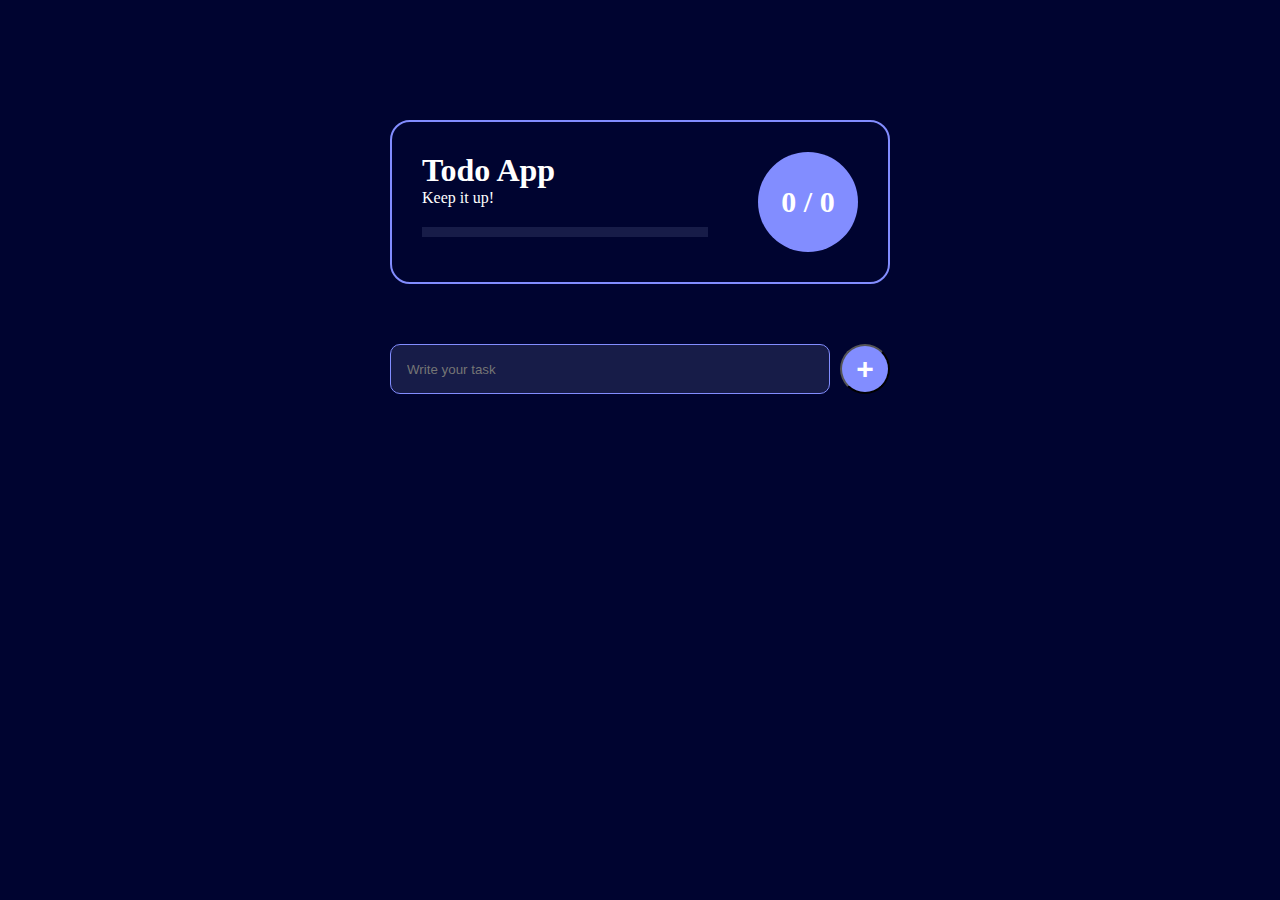
<file: TO DO LIST/index.html>
<!DOCTYPE html>
<html lang="en">
<head>
    <meta charset="UTF-8">
    <meta name="viewport" content="width=device-width, initial-scale=1.0">
    <title>TODO APP</title>
    <link rel="stylesheet" href="./style.css"/>
</head>
<body>
    <div class="container">
        <div class="stats-container">
            <div class="details">
                <h1>Todo App</h1>
                <p>Keep it up!</p>
                <div id="progressBar">
                    <div id="progress"></div>
                </div>
            </div>
            <div class="stats-numbers">
                <p id="numbers">0 / 0</p>
            </div>

         </div>
        <form action="">
            <input type="text" id="taskInput" placeholder="Write your task">
            <button id="newTask" type="submit" >+</button>
        </form>
        <ul id="task-list"></ul>
    </div>
    <script src="./app.js"></script>
</body>
</html>
</file>
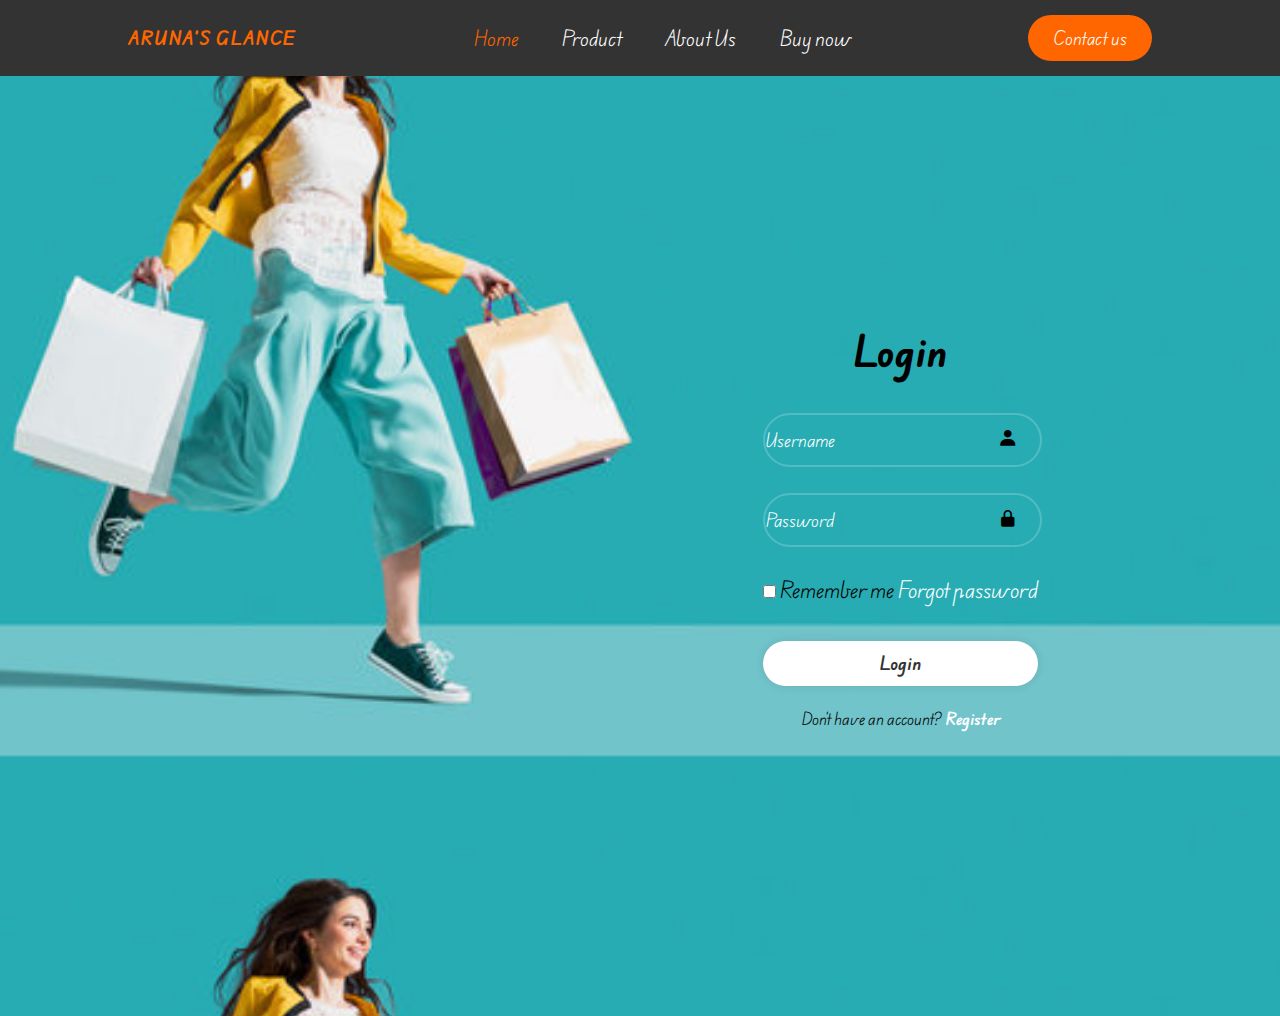
<file: landing page/land.html>
<!DOCTYPE html>
<html lang="en">
<head>
    <meta charset="UTF-8">
    <meta name="viewport" content="width=device-width, initial-scale=1.0">
    <title>LANDING PAGE</title>
    <link rel="stylesheet" href="assets/style.css"/>
    <link href='https://unpkg.com/boxicons@2.1.4/css/boxicons.min.css' rel='stylesheet'>
</head>
<body >
    
    <header>
        <a href="#" class="logo">Aruna's Glance</a>
        <nav>
            <ul class="navlinks">
                <li><a href="#"class="active">Home</a></li>
                <li><a href="#">Product</a></li>
                <li><a href="#" >About Us</a></li>
                <li><a href="#">Buy now</a></li>
            </ul>
        </nav>
        <a href="#" class="action">Contact us</a>
    </header>
    <div class="wrapper">
        <form action="">
            <h1>Login</h1>
            <div class="input-box">
                <input type="text" placeholder="Username" required>
                <i class='bx bxs-user'></i>
            </div>
            <div class="input-box">
                <input type="password" placeholder="Password" required>
                <i class='bx bxs-lock-alt' ></i>
            </div>
            <div class="remember-forgot">
                <label><input type="checkbox">Remember me</label>
                <a href="#">Forgot password</a>
            </div>
            <br>
            <button type="Submit" class="btn">Login</button>
            <div class="register-link">
                <p>Don't have an account?
                <a href="#">Register</a></p>
            </div>
        </form>
    </div>
</body>
</html>
</file>
<file: TO DO LIST/style.css>
*{
    margin: 0;
    padding: 0;
    box-sizing: border-box;
}

:root{
    --background:#000430;
    --secondaryBackground:#171c48;
    --text:#fff;
    --purple:#828dff;
    --teal:#24feee;
}
body{
    background-color: var(--background);
    color:var(--text);

}
.container{
    display: flex;
    flex-direction: column;
    align-items: center;
    justify-content: center;
    margin-top: 120px;
    margin: 120px auto 0 auto;
    max-width: 500px;
}
.stats-container{
    padding: 30px;
    border-radius: 20px;
    border: 2px solid var(--purple);
    display:flex;
    justify-content: space-between;
    gap: 50px;
    width: 100%;
}
.details{
    width: 100%;

}
#progressBar{
    width: 100%;
    height: 10px;
    background: var(--secondaryBackground);
    border-radius: 5 px;
    margin-top: 20px;
}
#progress{
    width:0%;
    height: 10px;
    background-color: var(--teal);
    border-radius:10px;
    transition: all 0.3s ease;
}
#numbers{
    width: 100px;
    height: 100px;
    background: var(--purple);
    display: flex;
    align-items: center;
    justify-content: center;
    border-radius: 50%;
    font-size: 30px;
    font-weight: bold;
}
form{
    margin-top: 60px;
    width: 100%;
    display: flex;
    gap:10px;
}
input{
    flex: 1;
    padding:16px;
    background: var(--secondaryBackground);
    border: 1px solid var(--purple);
    border-radius: 10px;
    outline: none;
    color: var(--text);
}
button{
    width:50px;
    height:50px;
    border-radius: 50%;
    display: flex;
    align-items: center;
    justify-content: center;
    background-color: var(--purple);
    color: var(--text);
    font-size: 30px;
    font-weight: bold;
    outline: none;
}
#task-list{
    display: flex;
    flex-direction: column;
    gap:10px;
    margin-top: 30px;
    width: 100%;
    list-style: none;
}
.taskItem{
    width: 100%;
    display: flex;
    background-color: var(--secondaryBackground);
    padding:10px;
    border-radius: 10px;
    justify-content: space-between;
    align-items: center;
}
.task{
    display: flex;
    align-items: center;
    gap:10px;
}
.task input{
    width:20px;
    height: 20px;;
}
.task.completed{
    text-decoration: line-through;
    color:var(--teal);
}
.taskItem img{
    width: 24px;
    height: 24px;
    margin:0 10px;
    cursor: pointer;
}
</file>
<file: landing page/assets/style.css>
@import url('https://fonts.googleapis.com/css2?family=Edu+AU+VIC+WA+NT+Hand:wght@400..700&display=swap');
* {
    margin: 0;
    padding: 0;
    font-family: "Edu AU VIC WA NT Hand", cursive;
}
:root {
    --bg-color: #f1f1f1;
    --text:#333;
    --white:#fff;
    --active:#ff6600;
    --active-dark:#bb4b00;
    --normal:#555;
}
a{
    text-decoration: none;
    color: var(--white);
}
body{
    background-color: var(--bg-color);
    background-image: url("shopping.png") ;
    height: 100vh;
    background-size: cover;
    background-position: center ;
    background-position-y: 20cm;
}
header{
    display: flex;
    justify-content: space-between;
    align-items: center;
    padding:15px 10%;
    background-color: var(--text);
}
.logo{
    cursor: pointer;
    font-size: 20 px;
    text-transform: uppercase;
    letter-spacing: 1px;
    color: var(--active);
    font-weight: bold;
}
.navlinks{
    list-style: none;

}
.navlinks li a{
    transition: 0.5s;
    font-size: 18px;
}
.navlinks li{
    display:inline-block;
    padding:0px 20px;
}
.navlinks li a.active{
    color: var(--active);
}
.navlinks li a:hover{
    color: var(--active);
}
.action{
    padding:9px 25px;
    background-color: var(--active);
    border-radius: 50px;
    transition: 0.5s;
}
.action:hover{
    background-color: var(--active-dark);
}
.wrapper{
    padding-bottom: 40px;
    font-size: larger;
    width:1800px;
    display: flex;
    justify-content:center;
    align-items: center;
    min-height: 100vh;
    
}
.wrapper h1{
    font-size: 36px;
    text-align:center
}
.wrapper .input-box{
    position: relative;
    width: 100%;
    height:50px;
    margin: 30px 0;
}
.input-box input{
    width: 100%;
    height: 100%;
    background: transparent;
    outline:none;
    border: none;
    border: 2px solid rgba(255,255,255, .2);
    border-radius:40px;
    font-size: 16px;
    color:#fff;
    
    
}
.input-box input::placeholder{
    color: #fff;

}
.input-box i{
    position: absolute;
    right:20px;
    top: 50%;
    transform: translateY(-50%);
    font-size: 20px;
}
.wrapper.remember-forgot {
    display:flex;
    justify-content: space-between;
    font-size: 14.5px;
    margin: -15px 0 15px;
}
.remember-forgot label input{
    accent-color: #fff;
    margin-right: 3px;
}
.remember-forgot a{
    color: #fff;
    text-decoration: none;
}
.remember-forgot a:hover{
    text-decoration: underline;
}
.wrapper .btn{
    width:100%;
    height:45px;
    background: #fff;
    border: none;
    outline: none;
    border-radius: 40px;
    box-shadow: 0 0 10px rgba(0,0,0, .1);
    cursor: pointer;
    font-size: 16px;
    color: #333;
    font-weight: 600;
}
.wrapper .register-link{
    font-size: 14.5px;
    text-align: center;
    margin-top: 20px;
}
.register-link p a{
    color: #fff;
    text-decoration: none;
    font-weight: 600;
}
.register-link p a:hover{
    text-decoration: underline;
}
</file>
